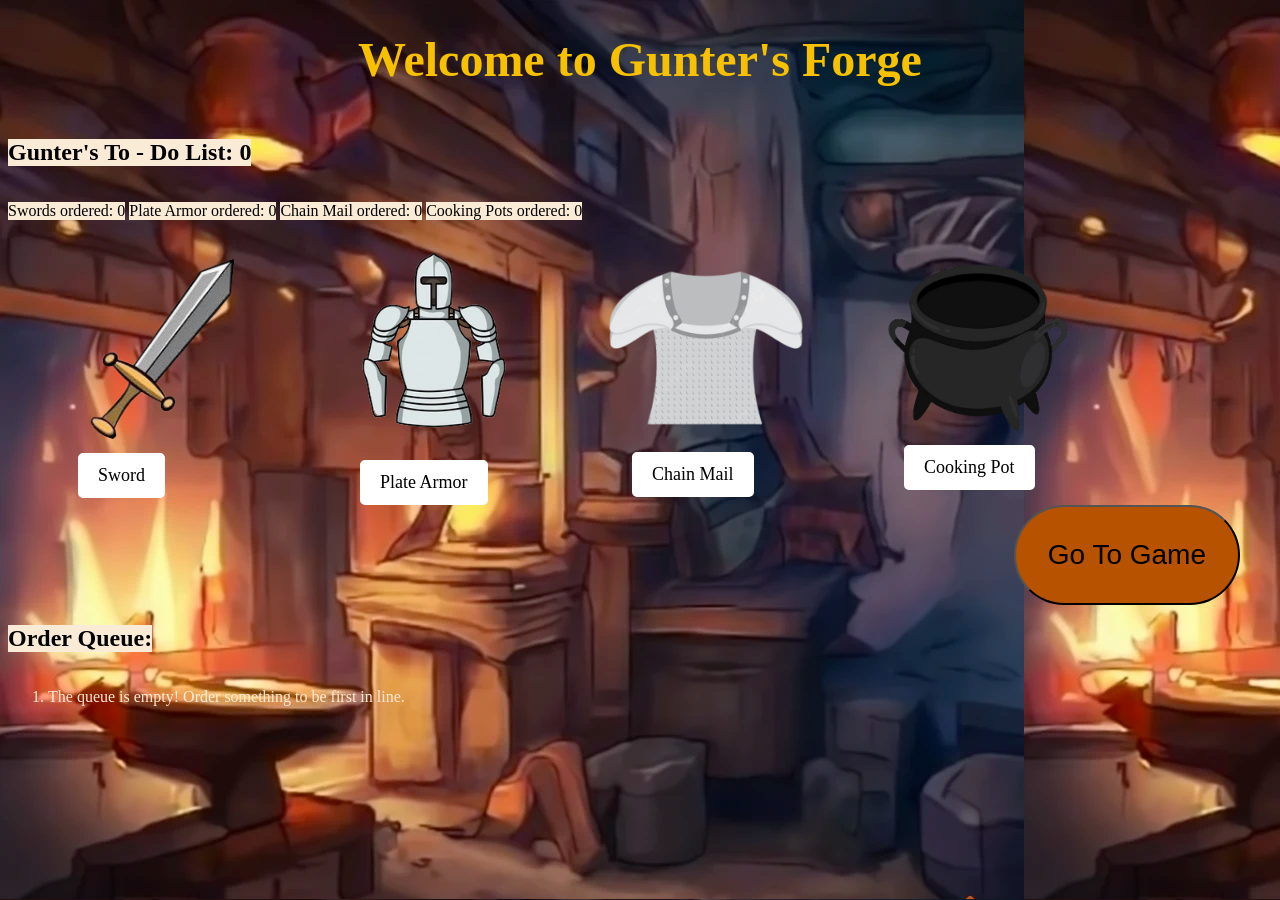
<file: index.html>
<!DOCTYPE html>
<!--- Hi-->
<html lang="en"> 
<head>
    <meta charset="UTf-8">
<title> Gunter's Forge</title>
<link rel="stylesheet" href="styles.css">
</head>
<body>
    
    <h1> Welcome to Gunter's Forge</h1>
    <h2>Gunter's To - Do List: <span id="OrderCount">0</span></h2>
    <div class="OrderCounts">
     <p id="CouponMessage" style="display: none;">
    Huzzah traveler! Ye hath earneth a coupon for thy investment in five total of my artisan goods!
</p>
    <p>Swords ordered: <span id="SwordCount">0</span></p>
    <p>Plate Armor ordered: <span id="PlateArmorCount">0</span></p>
    <p>Chain Mail ordered: <span id="ChainMailCount">0</span></p>
    <p>Cooking Pots ordered: <span id="CookingPotCount">0</span></p>
</div>
    <div class="AllItems">
    <div class="SwordGroup">
    <img src="Sword.png"
    width="208">
    <button id="Sword_Purchase">Sword</button>
    </div>
    <div class="PlateArmorGroup">
    <img src="PlateArmor.png"
    width="208">
    <button id="PlateArmor_Purchase">Plate Armor</button>
    </div>
    <div class="ChainMailGroup">
    <img src="ChainMail.png"
    width="208">
    <button id="ChainMail_Purchase">Chain Mail</button>
    </div>
    <div class="CookingPotGroup">
    <img src="CookingPot.png"
    width="208">
    <button id="CookingPot_Purchase">Cooking Pot</button>
    </div>
</div>
<div class="gotogame">
<a href="Game.html">
<button id="Game"> Go To Game</button>
</a>
</div>
<div class="OrderQueue">
    <h2> Order Queue: </h2>
    <ol id="queue-list"></ol>
</div>

<script>
    // keep track of total orders on Gunter's ToDo List
    let orderCount = 0;

    // Keep track of each item's orders
    let swordCount = 0;
    let plateArmorCount = 0;
    let chainMailCount = 0;
    let cookingPotCount = 0;

    function updateTotalOrders() {
        orderCount++;

        document.getElementById("OrderCount").textContent = orderCount; // gets the element order
        // count from html, the adds the text from
        // the omg youll gen never believe but it assigns the text to the variable ordercount

        // Show the coupon message when total orders reach 5
        if (orderCount === 5) {
            document.getElementById("CouponMessage").style.display = "block";

            alert(" Huzzah traveler! Ye hath earneth a coupon for thy investment in five total of my artisan goods!");
        }
    }

    document.getElementById("Sword_Purchase").addEventListener("click", function() {
        swordCount++; //*addEventListener tells the function to update the element each
        //time the sword button is clicked 
        document.getElementById("SwordCount").textContent = swordCount;
        updateTotalOrders();//updates total orders at the end 
    });
// the we rinse and repeat with all the other items up for code
    document.getElementById("PlateArmor_Purchase").addEventListener("click", function() {
        plateArmorCount++;
        document.getElementById("PlateArmorCount").textContent = plateArmorCount;
        updateTotalOrders();
    });

    document.getElementById("ChainMail_Purchase").addEventListener("click", function() {
        chainMailCount++;
        document.getElementById("ChainMailCount").textContent = chainMailCount;
        updateTotalOrders();
    });

    document.getElementById("CookingPot_Purchase").addEventListener("click", function() {
        cookingPotCount++;
        document.getElementById("CookingPotCount").textContent = cookingPotCount;
        updateTotalOrders();
    });
    // The previous code was developed by author and ai language model and reviewed and edited by the author. 

</script>
    <!-- loads the order/queue logic from script.js (must load after the inline script above) -->
    <script src="script.js"></script>
</body>
</html>
</file>
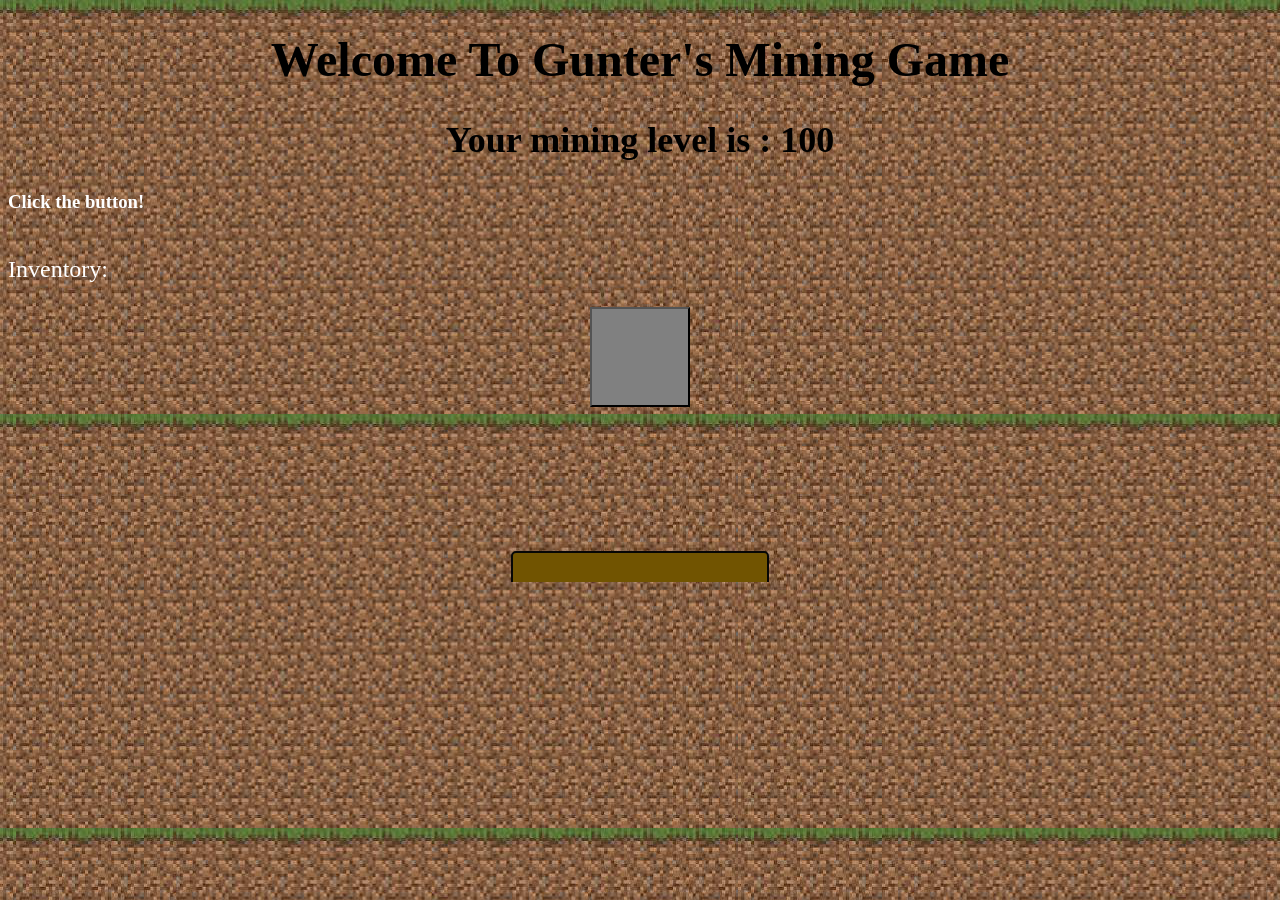
<file: Game.html>
<!DOCTYPE html>
<html lang="en">
    <head>
        <meta charset="UTF-8">
        <title> Gunter's Game </title>
        <link rel="stylesheet" href="game.css">
    </head>
    <body>
        <h1>Welcome To Gunter's Mining Game</h1>
        <h2> Your mining level is : <span id="mine">100</span></h2>
        <h3> Click the button!</h3>
    <div class="Inv">
        <p> Inventory: </p>
        <p id="CoalMessage" style="display: none;">
    You mined a piece of coal!
</p>
<p id="IronMessage" style="display: none;">
    Yo yo yo u just got iron twin!
</p>
<p id="GoldMessage" style="display: none;">
    You just mined gold!
</p>
<p id="EmeraldMessage" style="display: none;">
    Green green green, you just mined emerald!
</p>
<p id="DiamondMessage" style="display: none;">
    Omg you just got some diamonds, now go and do something supper tuff like get diamond grill everyone will think you're so cool!
</p>
<p id="RadiumMessage" style = "display: none;">
    Hey hey hey you just got radium! You cannot mine any further because you might die of radium poisoning :/
</p>
        <button id="Clicker"></button>
        <br>
        <br>
        <br>
        <br>
        <br>
        <br>
        <br>
        <br>
       
        <a href="index.html">
        <button id="Return">Return to Store</button>
        </a>
       
    </body>
</html>

<script> 
    let mine = 100;  // keeps track of total mine

    function updateTotalMine(){
        mine --;
        document.getElementById("mine").textContent = mine;
// the following code makes it so that if you reach a certain level you will recieve a message about which ores you have mined
        if (mine == 90){
            document.getElementById("CoalMessage").style.display = "block";
            alert("You mined a piece of coal!");
        }
        if (mine == 80){
            document.getElementById("IronMessage").style.display = "block";
            alert("Yo yo yo u just got iron twin!");
        }

        if (mine == 65){
            document.getElementById("GoldMessage").style.display = "block";
            alert("You just mined gold!");
        }
        if (mine == 50){
            document.getElementById("EmeraldMessage").style.display = "block";
            alert("Green green green, you just mined emerald!");
        }
        if (mine == 25){
            document.getElementById("DiamondMessage").style.display = "block";
            alert("Omg you just got some diamonds, now go and do something supper tuff like get diamond grills everyone will think you're so cool!");
        }
        if (mine == 0){
            document.getElementById("RadiumMessage").style.display = "block";
            alert("Hey hey hey you just got radium! You cannot mine any further because you might die of radium poisoning :/");
        }
        if (mine < 0){
            mine = 1; // stops the level from going past -1 
        }
    }

        document.getElementById("Clicker").addEventListener("click", updateTotalMine);
    // the above code makes the clicker work 
        // the following code was written by a student and ai reviewed it a suggested changes. 
    
</script>
</file>
<file: styles.css>
/*This modifies the h1(header 1)*/
h1{
    text-align: center; /* Puts in center */
    color: rgb(247, 193, 0); /*sets color */
    font-size: 48px; /*sets size*/
    font-family:fantasy;/* sets font*/
}
/*This modifies the body(the whole website)*/
body{
    background-image: url(Background.png); /*sets background image for webstie*/
}
/* This modifes sword purchase button */


/* This modifies the sword image*/
.SwordGroup img{
    display: block; /* makes the sword next item indent (which is the sword button)*/
    margin-left: 50px;
}
.SwordGroup button{
    padding: adjust; /* adjusts how tall the button is automatically*/
    align-items: center; /* aligns it with image*/
    margin-left: 70px; /* centers the button*/
}
/*code above for sword are repeeated for plate amror, chain mail, and cooking pot*/
.PlateArmorGroup img{
    display: block;
}
.PlateArmorGroup button{
    padding: adjust;
    align-items: center;
    margin-left: 30px;

}
.ChainMailGroup img{
    display: block;
}
.ChainMailGroup button{
    padding: adjust;
    align-items: center;
    margin-left: 30px;
}
.CookingPotGroup img{
    display: block;
}
.CookingPotGroup button{
    padding: adjust;
    align-items: center;
    margin-left: 30px;
}
/*This edits all the pictures and buttons*/
.AllItems{
    display:flex; /* makes them span horizontally across screen*/
    gap: 64px; /* puts 64 px in between each item*/
    align-items: center; /*aligns with center*/
/* edits all buttons*/
    #Sword_Purchase,
#PlateArmor_Purchase,
#ChainMail_Purchase,
#CookingPot_Purchase {
    font-family: Georgia, serif; /* text font*/
    font-size: 18px;/* text size*/
    color: black; /*text color*/

    background-color: white;/*sets background color*/
    border: 2px solid white;/*sets border color*/
    border-radius: 5px;/*sets border size*/

    padding: 10px 18px;/* sets height and width of button*/
    cursor: pointer; /*changes cursor shape when on button*/
}

/* Change appearance when hovering */
#Sword_Purchase:hover,
#PlateArmor_Purchase:hover,
#ChainMail_Purchase:hover,
#CookingPot_Purchase:hover {
    background-color: #eeeeee;
}
}
p{background-color:antiquewhite;
    display: inline-block;
}
h2{background-color:antiquewhite;
    display: inline-block;
    }
.gotogame {
    position: relative; /* had clarifications from gemini on how to push button to right*/
    width: 100%;        /* had clarifications from gemini on how to push button to right*/
    height: 100px;     /* had clarifications from gemini on how to push button to right*/
}


.gotogame button {
    position: absolute; /* had clarifications from gemini on how to push button to right*/
    right: 32px;       /* had clarifications from gemini on how to push button to right*/
    padding: 32px;
    font-size: 28px;
    border-radius: 999px;
    background-color: rgb(182, 82, 0);
}
ol{
    color:antiquewhite;
}
</file>
<file: game.css>
/* modifies h1*/
h1{
    color: black;
    font-size: 48px;
    font-family: fantasy;
    text-align: center;
}
/* modifies h2*/
h2{
    color: black;
    font-size: 36px;
    font-family: fantasy;
    text-align: center;
}
/* body(background in this case)*/
body{
    background-image: url(Background2.png);
}
/* modifies clicker button*/
#Clicker{
    display: block; /* had help from Ai to figure out how to center it*/
    margin:0 auto; /* had help from Ai to figure out how to center it*/
    padding: 48px;
    background-color: gray;
}
/* modifies return to home page button*/
#Return{
    display: block;
    margin:0 auto;
    padding: 32px;
    font-size: 28px;
    border: 2px solid rgb(6, 6, 6); /*sets border color*/
    border-radius: 5px; 
    background-color:rgb(113, 84, 1);

}
/* modifies inventory box*/
/* the .Inv portion was written by an author and Ai and also edited by author*/
.Inv {
  height: 350px;  /* modifies height of text box*/
  overflow-y: auto;/*makes it so that if the inventory text overflows, you can scroll down*/
}
/* modifies paragraph(in this case the inventory text)*/
p{
    color: white; 
    font-size: 24px;
}
h3{
    color:white;
}
</file>
